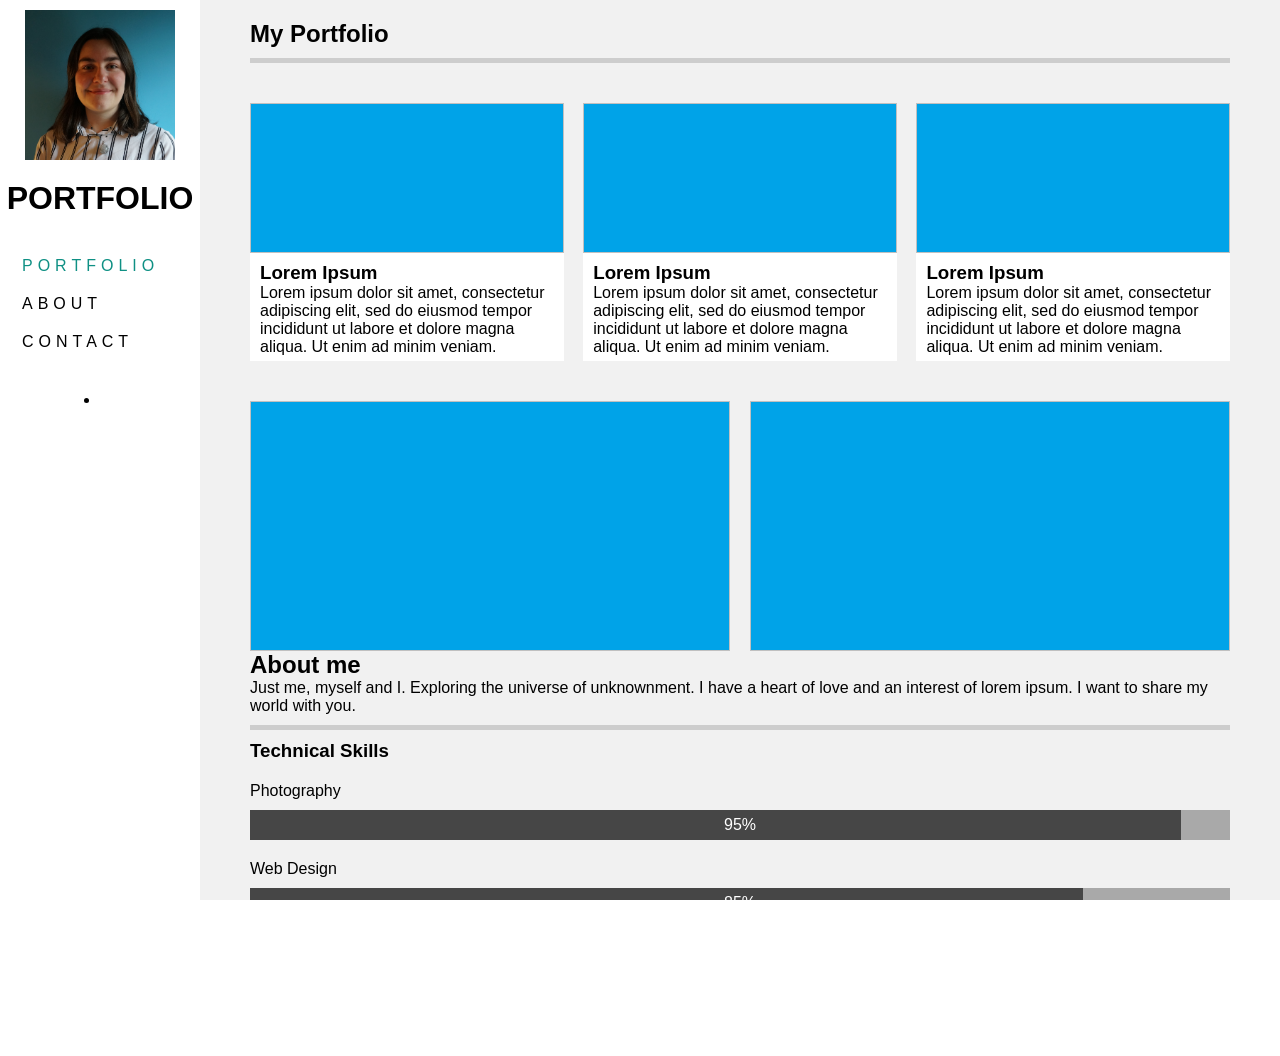
<file: index.html>
<!doctype html>
<html lang="en">

<head>
  <meta charset="UTF-8" />
  <meta name="author" content="Camille GAILLARD" />
  <meta name="viewport" content="width=device-width, initial-scale=1.0" />
  <!--<link href="styles/general.css" rel="stylesheet" />-->
  <link href="styles/accueil.css" rel="stylesheet" />
  <title>Accueil - Camille GAILLARD</title>
</head>

<body>
  <header>
    <img src="images/camille_gaillard.jpg" alt="Photo de Camille Gaillard" />

    <h1>Portfolio</h1>

    <nav>
      <ul>
        <li id="selected">
          <i class="fa-brands fa-windows"></i><a href="#section_portfolio">Portfolio</a>
        </li>
        <li><span></span><a href="#">About</a></li>
        <li><span></span><a href="#">Contact</a></li>
      </ul>
    </nav>

    <ul>
      <li><span></span></li>
    </ul>
  </header>

  <main>

    <setion id="section_portfolio">
      <h2>My Portfolio</h2>

      <hr />

      <div id="project_list">
        <article>
          <img />
          <div>
            <h3>Lorem Ipsum</h3>
            <p>
              Lorem ipsum dolor sit amet, consectetur adipiscing elit, sed do
              eiusmod tempor incididunt ut labore et dolore magna aliqua. Ut
              enim ad minim veniam.
            </p>
          </div>
        </article>

        <article>
          <img />
          <div>
            <h3>Lorem Ipsum</h3>
            <p>
              Lorem ipsum dolor sit amet, consectetur adipiscing elit, sed do
              eiusmod tempor incididunt ut labore et dolore magna aliqua. Ut
              enim ad minim veniam.
            </p>
          </div>
        </article>

        <article>
          <img />
          <div>
            <h3>Lorem Ipsum</h3>
            <p>
              Lorem ipsum dolor sit amet, consectetur adipiscing elit, sed do
              eiusmod tempor incididunt ut labore et dolore magna aliqua. Ut
              enim ad minim veniam.
            </p>
          </div>
        </article>
      </div>

      <div>
        <img />
        <img />
      </div>
    </setion>

    <setion id="section_aboutMe">
      <h2>About me</h2>
      <p>
        Just me, myself and I. Exploring the universe of unknownment. I have a
        heart of love and an interest of lorem ipsum. I want to share my world
        with you.
      </p>

      <hr />


      <h3>Technical Skills</h3>
      <article class="progress_bar">
        <p>Photography</p>
        <div>
          <p>95%</p>
        </div>
      </article>

      <article class="progress_bar">
        <p>Web Design</p>
        <div>
          <p>85%</p>
        </div>
      </article>

      <article class="progress_bar">
        <p>Photoshop</p>
        <div>
          <p>80%</p>
        </div>
      </article>
    </setion>
  </main>
</body>

</html>
</file>
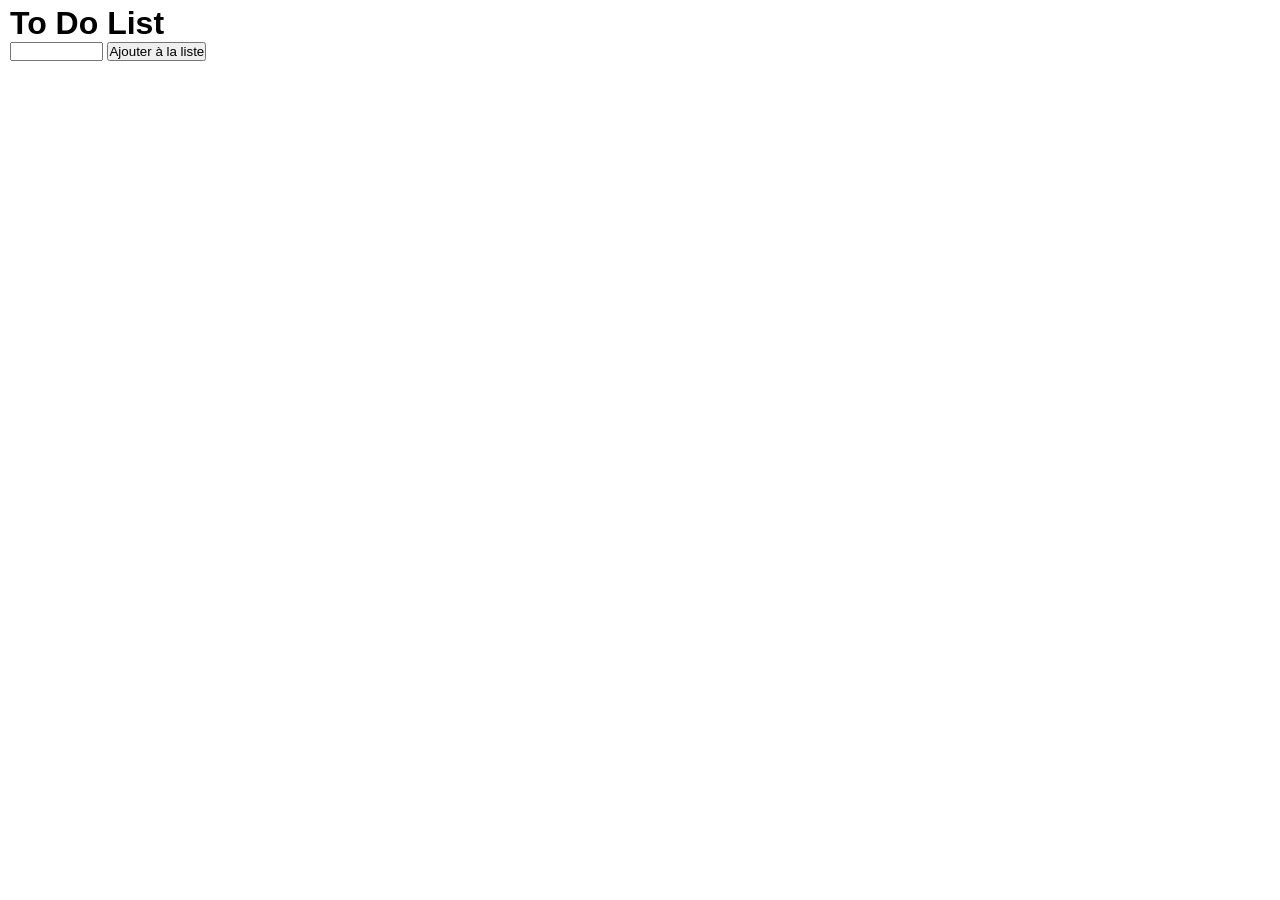
<file: TP3/index.html>
<!doctype html>
<html lang="en">

<head>
    <meta charset="UTF-8" />
    <meta name="author" content="Camille GAILLARD" />
    <meta name="viewport" content="width=device-width, initial-scale=1.0" />
    <script src="script.js" defer></script>
    <link href="general.css" rel="stylesheet" />
    <title>To Do</title>
</head>

<body>
    <main>
        <h1>To Do List</h1>
        <article>
            <input type="text" id="newtodo" name="newtodo" required minlength="4" maxlength="50" size="10" />
            <button id="buttonToAdd">Ajouter à la liste</button>
        </article>

        <ul id="listToDo">

        </ul>
    </main>
</body>

</html>
</file>
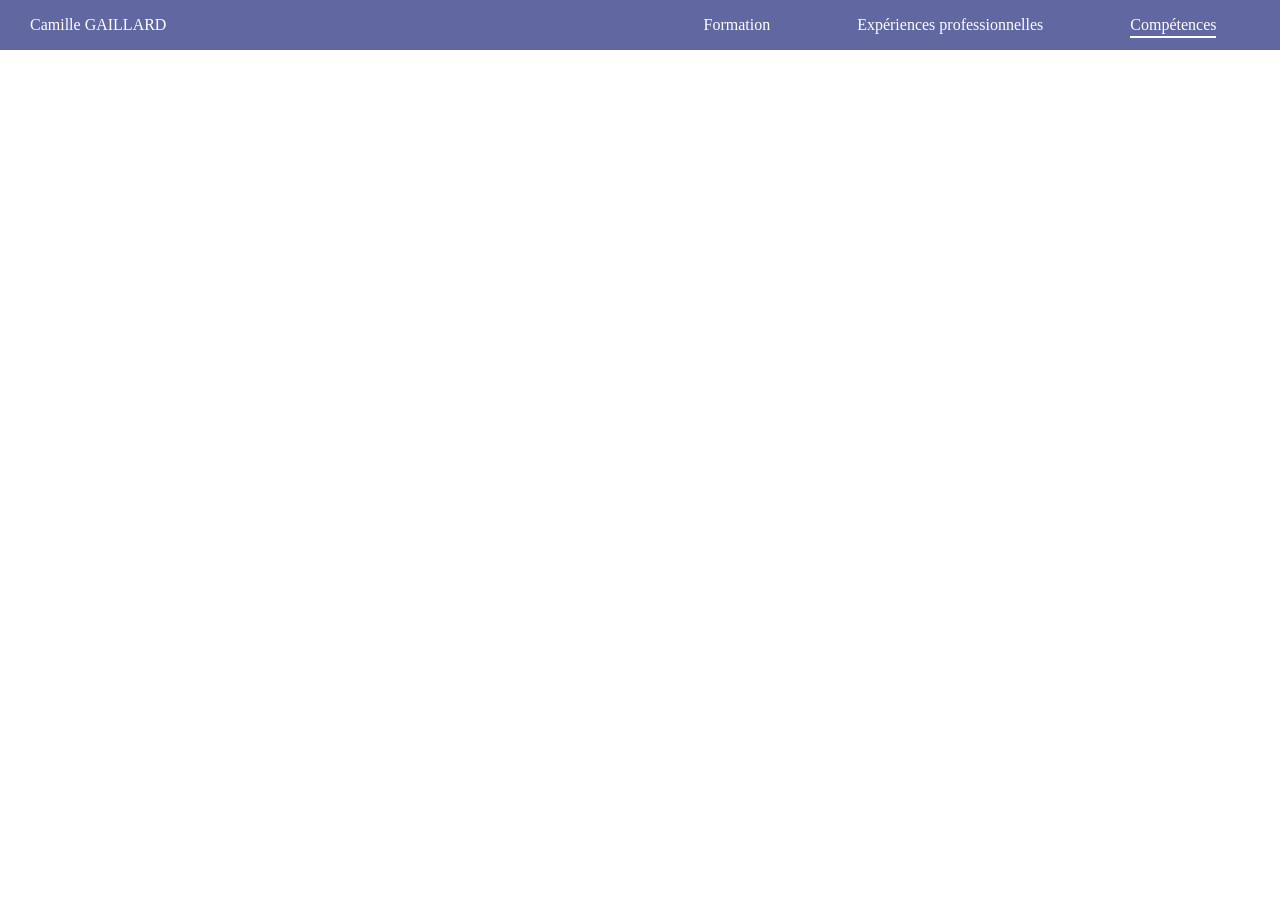
<file: pages/competences.html>
<!doctype html>
<html lang="en">
  <head>
    <meta charset="UTF-8" />
    <meta name="author" content="John Doe" />
    <meta name="viewport" content="width=device-width, initial-scale=1.0" />
    <link href="../styles/header.css" rel="stylesheet" />
    <title>Expériences professionnelles</title>
  </head>

  <body>
    <header>
      <div>
        <a href="../index.html">Camille GAILLARD</a>
      </div>

      <div>
        <ul>
          <li>
            <a href="formations.html">Formation</a>
          </li>
          <li>
            <a href="experiences.html">Expériences professionnelles</a>
          </li>
          <li>
            <a id="here" href="#">Compétences</a>
          </li>
        </ul>
      </div>
    </header>
  </body>
</html>
</file>
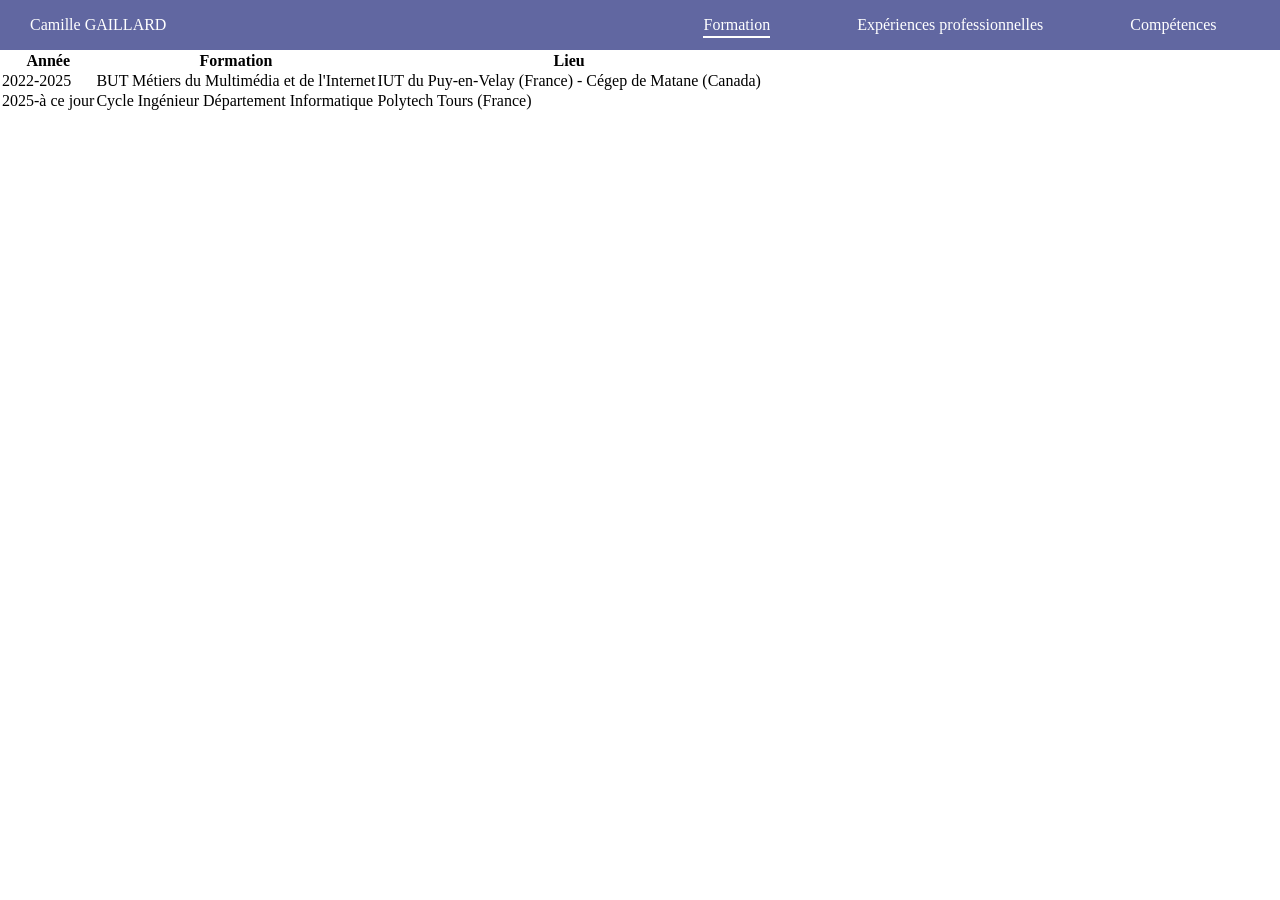
<file: pages/formations.html>
<!doctype html>
<html lang="en">
  <head>
    <meta charset="UTF-8" />
    <meta name="author" content="John Doe" />
    <meta name="viewport" content="width=device-width, initial-scale=1.0" />
    <link href="../styles/header.css" rel="stylesheet" />
    <title>Formations</title>
  </head>

  <body>
    <header>
      <div>
        <a href="../index.html">Camille GAILLARD</a>
      </div>

      <div>
        <ul>
          <li>
            <a id="here" href="#">Formation</a>
          </li>
          <li>
            <a href="experiences.html">Expériences professionnelles</a>
          </li>
          <li>
            <a href="competences.html">Compétences</a>
          </li>
        </ul>
      </div>
    </header>

    <main>
      <table>
        <thead>
          <tr>
            <th>Année</th>
            <th>Formation</th>
            <th>Lieu</th>
          </tr>
        </thead>
        <tbody>
          <tr>
            <td>2022-2025</td>
            <td>BUT Métiers du Multimédia et de l'Internet</td>
            <td>IUT du Puy-en-Velay (France) - Cégep de Matane (Canada)</td>
          </tr>
          <tr>
            <td>2025-à ce jour</td>
            <td>Cycle Ingénieur Département Informatique</td>
            <td>Polytech Tours (France)</td>
          </tr>
        </tbody>
      </table>
    </main>
  </body>
</html>
</file>
<file: styles/general.css>
* {
	padding: 0;
	margin: 0;
	box-sizing: border-box;
	font-family: "";
}

:root {
	--blanc: #ffffff;
	--noir: #000000;
}

::after,
::before {
	box-sizing: inherit;
}

html,
body {
	width: 100vw;
	height: 100vh;
	position: relative;
	font-size: 1em;
	overflow-x: hidden;
	text-align: center;
}

main {
	margin: auto;
}

img {
	max-width: 100%;
	height: auto;
}

h1 {
	margin: 0;
	padding: 0;
	line-height: 1;
	align-items: center;
	color: #6167a1;
	margin: 50px 0 30px;
}

img {
	width: 200px;
	height: auto;
	object-fit: cover;
	border-radius: 50%;
}

ul {
	display: flex;
	justify-content: center;
	margin-top: 20px;
}

li {
	list-style: none;
	margin: 0 10px;
}

a {
	text-decoration: none;
	padding: 2px 5px;
	background-color: #8c91c1;
	color: var(--blanc);
	border-radius: 3px;
	transition: 0.3s;
}

a:hover {
	background-color: #6167a1;
}
</file>
<file: styles/accueil.css>
* {
  padding: 0;
  margin: 0;
  font-family: sans-serif;
}

:root {
  --blanc: #ffffff;
  --noir: #000000;
  --bleu: #00a3e8;
  --vert: #0f9084;
  --background: #f1f1f1;
}

html,
body {
  width: 100vw;
  height: 100vh;
  position: relative;
  font-size: 1em;
  overflow-x: hidden;
}

/******************/
/* HEADER SECTION */
/******************/

header {
  position: fixed;
  left: 0;
  top: 0;
  height: 100%;
  width: 160px;
  background-color: var(--blanc);
  padding: 10px 20px;
  display: flex;
  flex-direction: column;
  row-gap: 20px;
  align-items: center;
  text-transform: uppercase;
}

header img {
  height: 150px;
  width: 150px;
  object-fit: cover;
}

nav {
  position: relative;
  width: 100%;
}

nav ul {
  list-style: none;
  width: 100%;
}

nav li {
  margin: 20px 2px;
}

li#selected {
  color: var(--vert);
}

nav a {
  text-decoration: none;
  color: unset;
  letter-spacing: 5px;
  transition: all 0.2s ease-out;
}

nav a:hover {
  color: var(--vert);
}

/****************/
/* MAIN SECTION */
/****************/

main {
  left: 200px;
  position: relative;
  padding: 20px 50px 40px;
  background-color: var(--background);
  width: calc(100% - 300px);
}

hr {
  height: 5px;
  border: unset;
  background-color: #cdcdcd;
  margin: 10px 0;
}

/****************/
/*    project   */
/****************/

#project_list {
  display: flex;
  flex-direction: row;
  justify-content: space-between;

  margin: 40px 0px;
}

#project_list img {
  height: 150px;
  width: 100%;
  background-color: var(--bleu);
}

#project_list article {
  position: relative;
  width: 32%;
  background-color: var(--blanc);
}

#project_list div {
  padding: 5px 10px;
}

#section_portfolio > div:last-child {
  display: flex;
  justify-content: space-between;
}

#section_portfolio > div:last-child img {
  width: 49%;
  height: 250px;
  background-color: var(--bleu);
}

/****************/
/*    about me   */
/****************/

.progress_bar {
  width: 100%;
  margin: 20px 0;
}

.progress_bar div {
  height: 30px;
  background-color: darkgray;
  position: relative;
  text-align: center;
  align-content: center;
  margin-top: 10px;
  color: white;
}

.progress_bar p {
  z-index: 99;
  position: relative;
}

.progress_bar div::before {
  content: "";
  position: absolute;
  left: 0;
  top: 0;
  width: 50%;
  height: 100%;
  background-color: rgb(70, 70, 70);
}

.progress_bar:nth-of-type(1) div::before {
  width: 95%;
}

.progress_bar:nth-of-type(2) div::before {
  width: 85%;
}

.progress_bar:nth-of-type(3) div::before {
  width: 80%;
}
</file>
<file: TP3/general.css>
* {
  padding: 0;
  margin: 0;
  font-family: sans-serif;
}

:root {
  --blanc: #ffffff;
  --noir: #000000;
  --bleu: #00a3e8;
  --vert: #0f9084;
  --background: #f1f1f1;
}

html,
body {
  width: 100vw;
  height: 100vh;
  position: relative;
  font-size: 1em;
  overflow-x: hidden;
}

main {
  margin: 5px 10px;
}

ul {
  margin: 10px 20px;
}

li {
  list-style: none;
}

li button {
  margin-left: 20px;
}
</file>
<file: styles/header.css>
* {
    padding: 0;
    margin: 0;
    box-sizing: border-box;
    font-family: "";
}

header {
    width: 100vw;
    height: 50px;
    background-color: #6167a1;
    display: flex;
    justify-content: space-between;
}

header div {
    display: flex;
    align-items: center;
    padding: 0 20px;
}

header div:first-child {
    width: 20%;
}

header div:last-child {
    width: 50%;
}

header ul {
    display: flex;
    list-style: none;
    width: 100%;
    justify-content: space-around;
}

a {
    text-decoration: none;
    color: white;
    position: relative;
    padding: 5px 10px;
}

a::after {
    content: "";
    position: absolute;
    width: 0;
    height: 2px;
    background-color: white;
    left: calc(50% - 10px);
    bottom: 0px;
    transition: all 0.2s ease-out;
}

#here {
    cursor: default;
}

#here::after {
    left: calc(0% + 10px);
    width: calc(100% - 20px);
}

a:hover::after {
    left: calc(0% + 10px);
    width: calc(100% - 20px);
}
</file>
